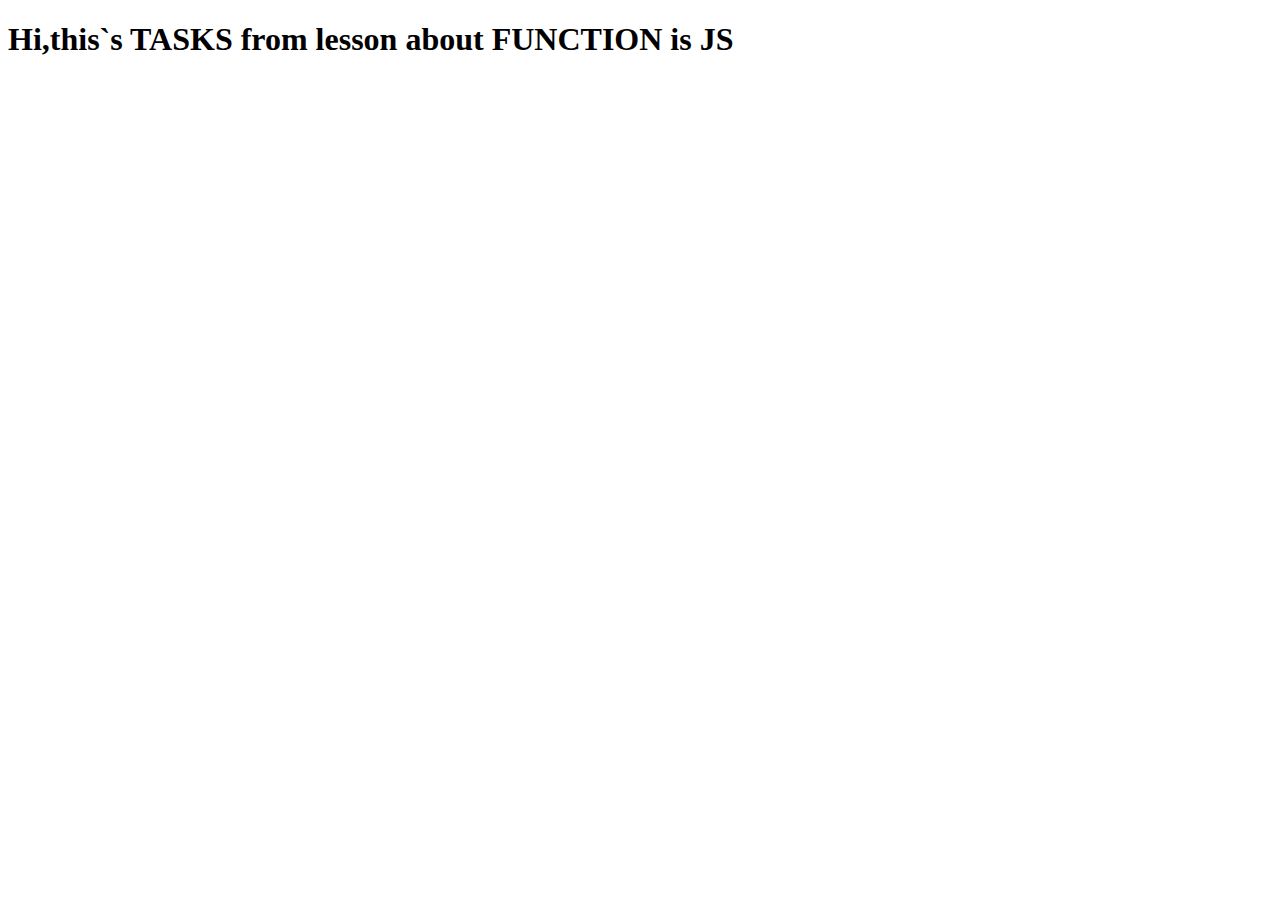
<file: lesson-06-Functions/index.html>
<!DOCTYPE html>
<html lang="en">
  <head>
    <meta charset="UTF-8" />
    <meta http-equiv="X-UA-Compatible" content="IE=edge" />
    <meta name="viewport" content="width=device-width, initial-scale=1.0" />
    <title>HomeWork</title>
  </head>
  <body>
    <h1>Hi,this`s TASKS from lesson about FUNCTION is JS</h1>
    <script src="tasksPresentation.js"></script>
    <script src="game.js"></script>
    <script src="tasksGDoc.js"></script>
  </body>
</html>
</file>
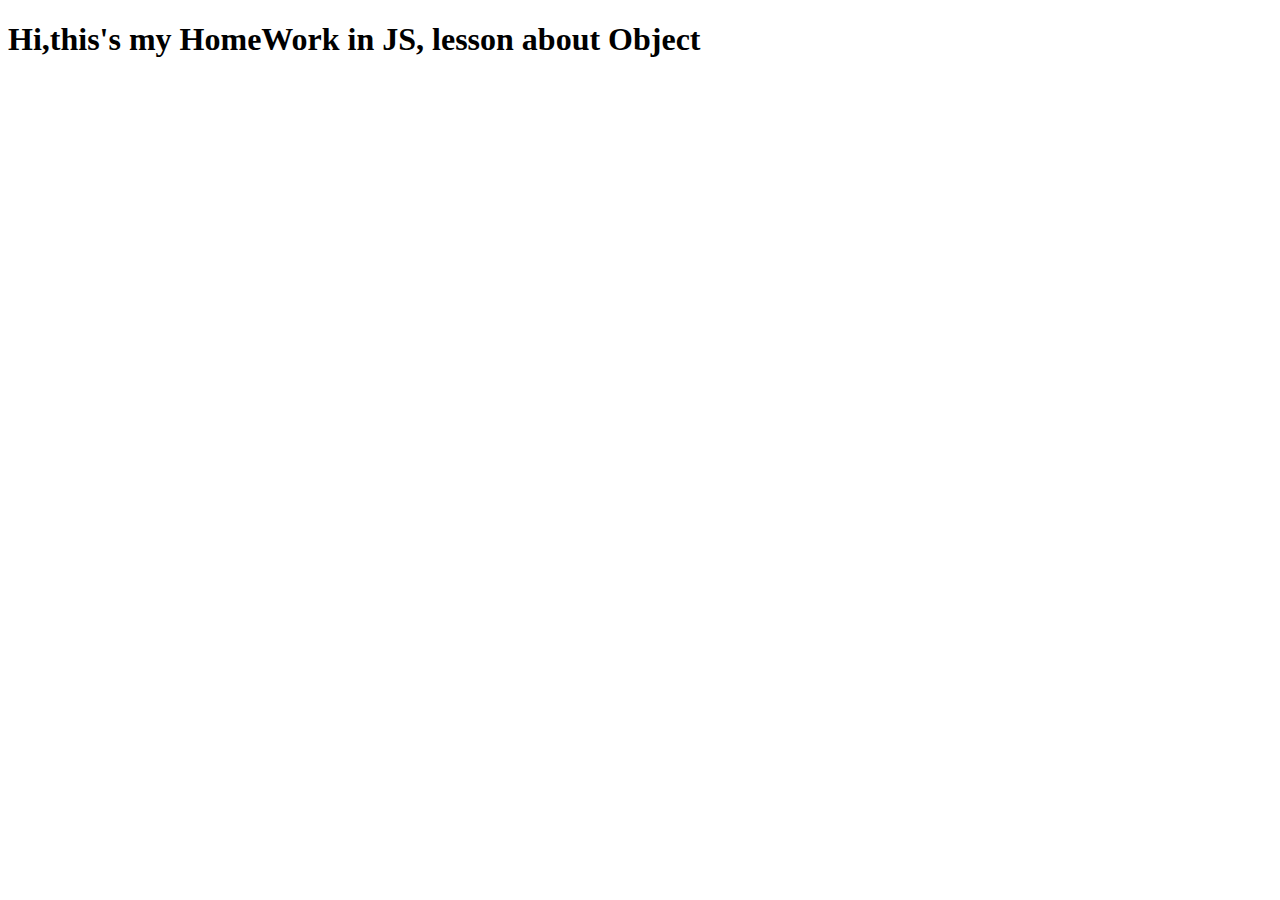
<file: lesson-07-Object/index.html>
<!DOCTYPE html>
<html lang="en">
  <head>
    <meta charset="UTF-8" />
    <meta http-equiv="X-UA-Compatible" content="IE=edge" />
    <meta name="viewport" content="width=device-width, initial-scale=1.0" />
    <title>HomeWork_7_Object</title>
  </head>
  <body>
    <h1>Hi,this's my HomeWork in JS, lesson about Object</h1>
    <script src="GTasks.js"></script>
    <script src="tasksPresentation.js"></script>
  </body>
</html>
</file>
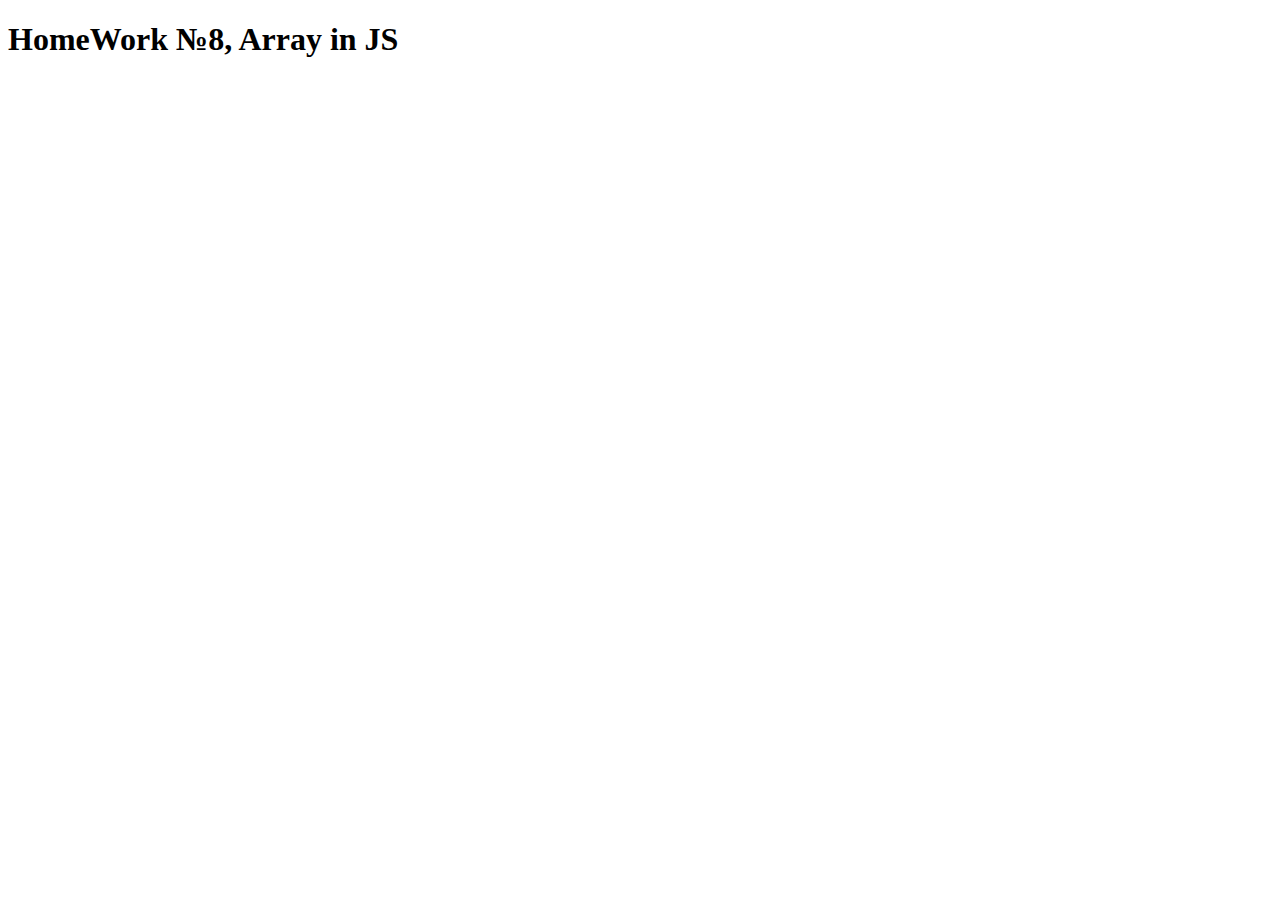
<file: lesson-08-Array/index.html>
<!DOCTYPE html>
<html lang="en">
  <head>
    <meta charset="UTF-8" />
    <meta http-equiv="X-UA-Compatible" content="IE=edge" />
    <meta name="viewport" content="width=device-width, initial-scale=1.0" />
    <title>HomeWork 8 Array</title>
  </head>
  <body>
    <h1>HomeWork №8, Array in JS</h1>
    <!-- <script src="tasksFromPresentation.js"></script> -->
    <script src="tasksGDoc.js"></script>
  </body>
</html>
</file>
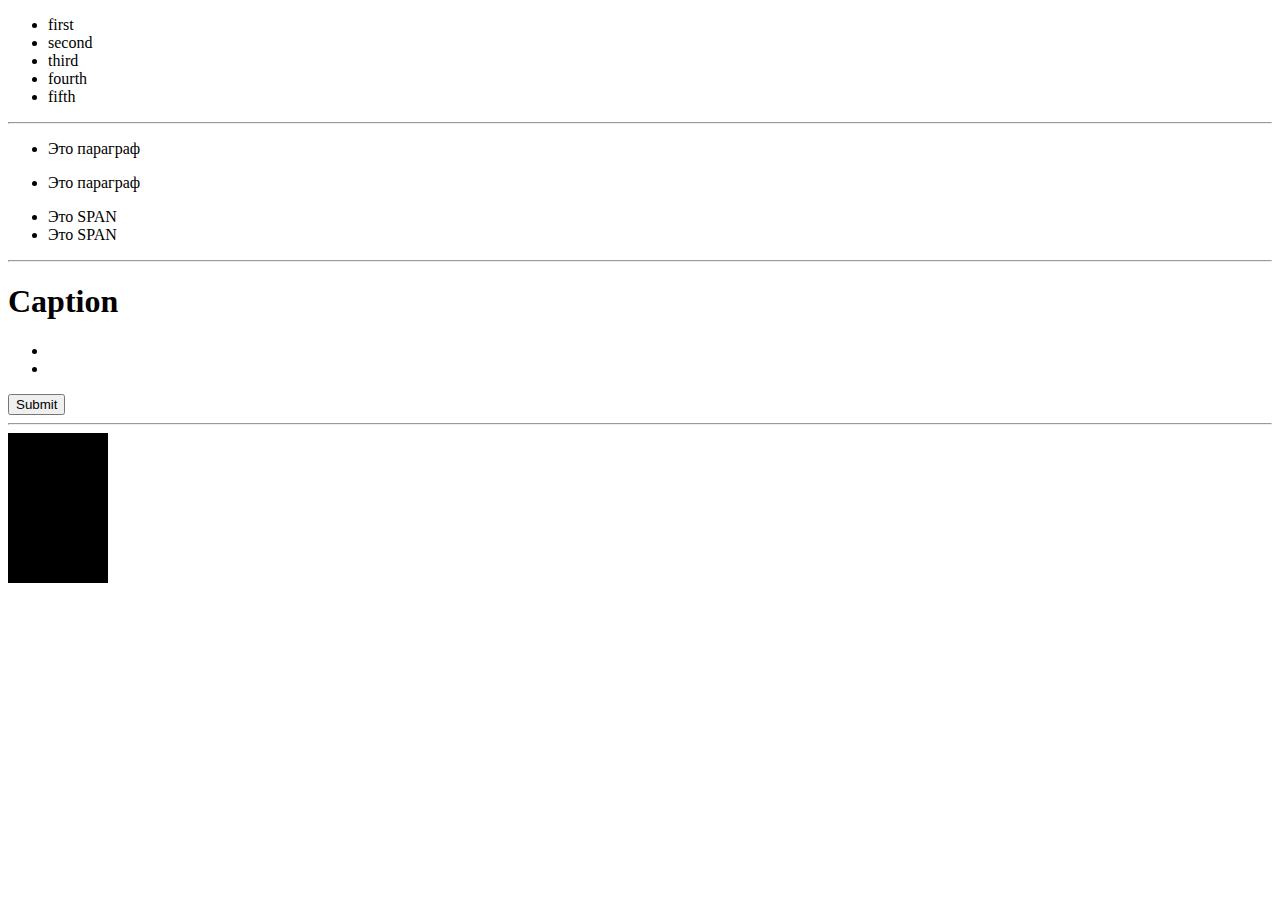
<file: lesson-11-DOM/index.html>
<!DOCTYPE html>
<html lang="en">
  <head>
    <meta charset="UTF-8" />
    <meta http-equiv="X-UA-Compatible" content="IE=edge" />
    <meta name="viewport" content="width=device-width, initial-scale=1.0" />
    <link rel="stylesheet" href="style.css" />
    <title>Document</title>
  </head>
  <body>
    <ul id="task1">
      <li>first</li>
      <li>second</li>
      <li>third</li>
      <li>fourth</li>
      <li>fifth</li>
    </ul>
    <hr />
    <ul id="task2">
      <li><p></p></li>
      <li><p></p></li>
      <li><span></span></li>
      <li><span></span></li>
    </ul>
    <hr />
    <script src="index.js"></script>
  </body>
</html>
</file>
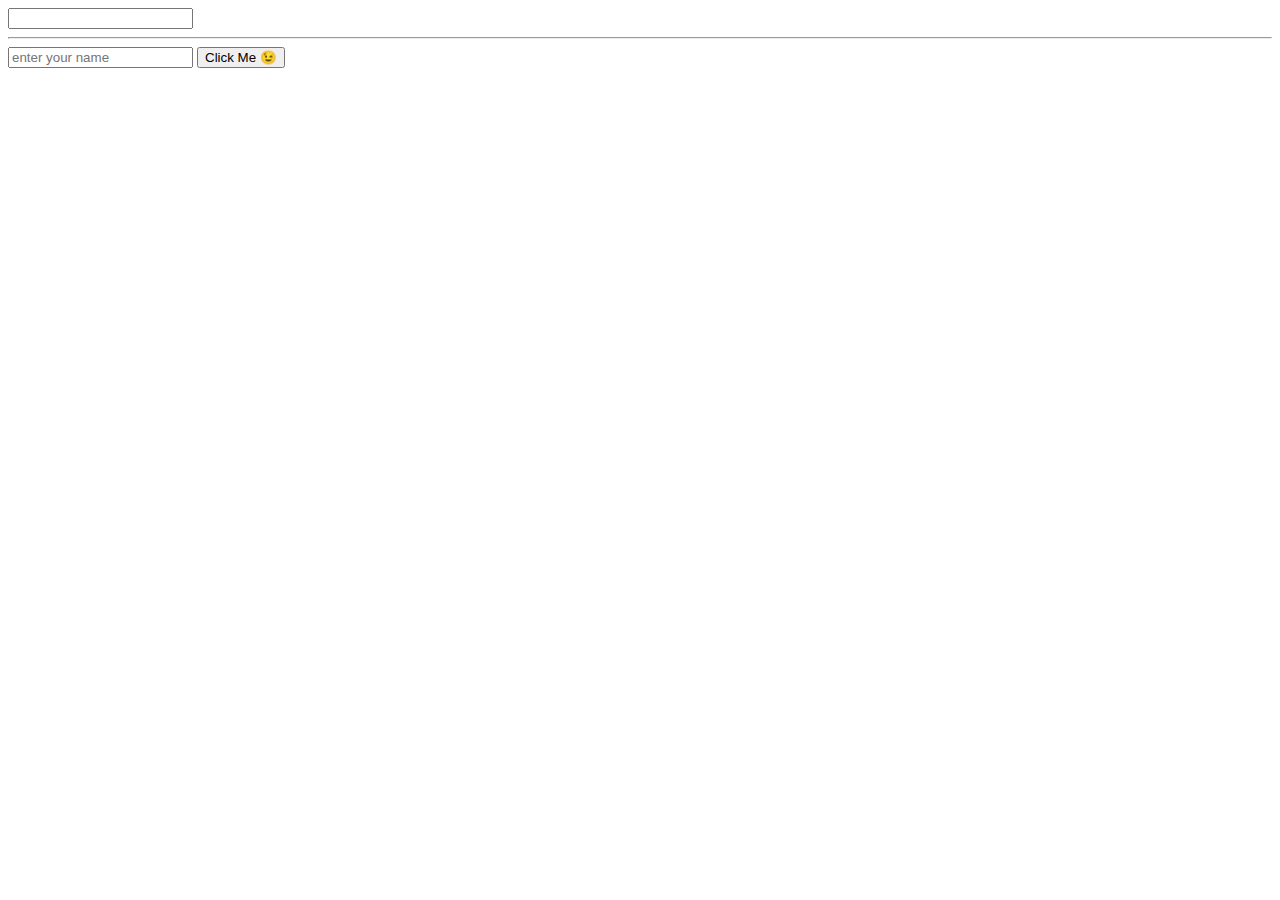
<file: lesson-13-Modules/index.html>
<!DOCTYPE html>
<html lang="en">
  <head>
    <meta charset="UTF-8" />
    <meta http-equiv="X-UA-Compatible" content="IE=edge" />
    <meta name="viewport" content="width=device-width, initial-scale=1.0" />
    <title>Lesson 13 Modules</title>
    <link rel="stylesheet" href="style.css" />
  </head>
  <body>
    <input type="text" />
    <hr />
    <input id="inpTask2" type="text" placeholder="enter your name" />
    <button id="bntTask2">Click Me &#128521</button>
    <script src="index.js"></script>
    <script type="module" src="index.js"></script>
  </body>
</html>
</file>
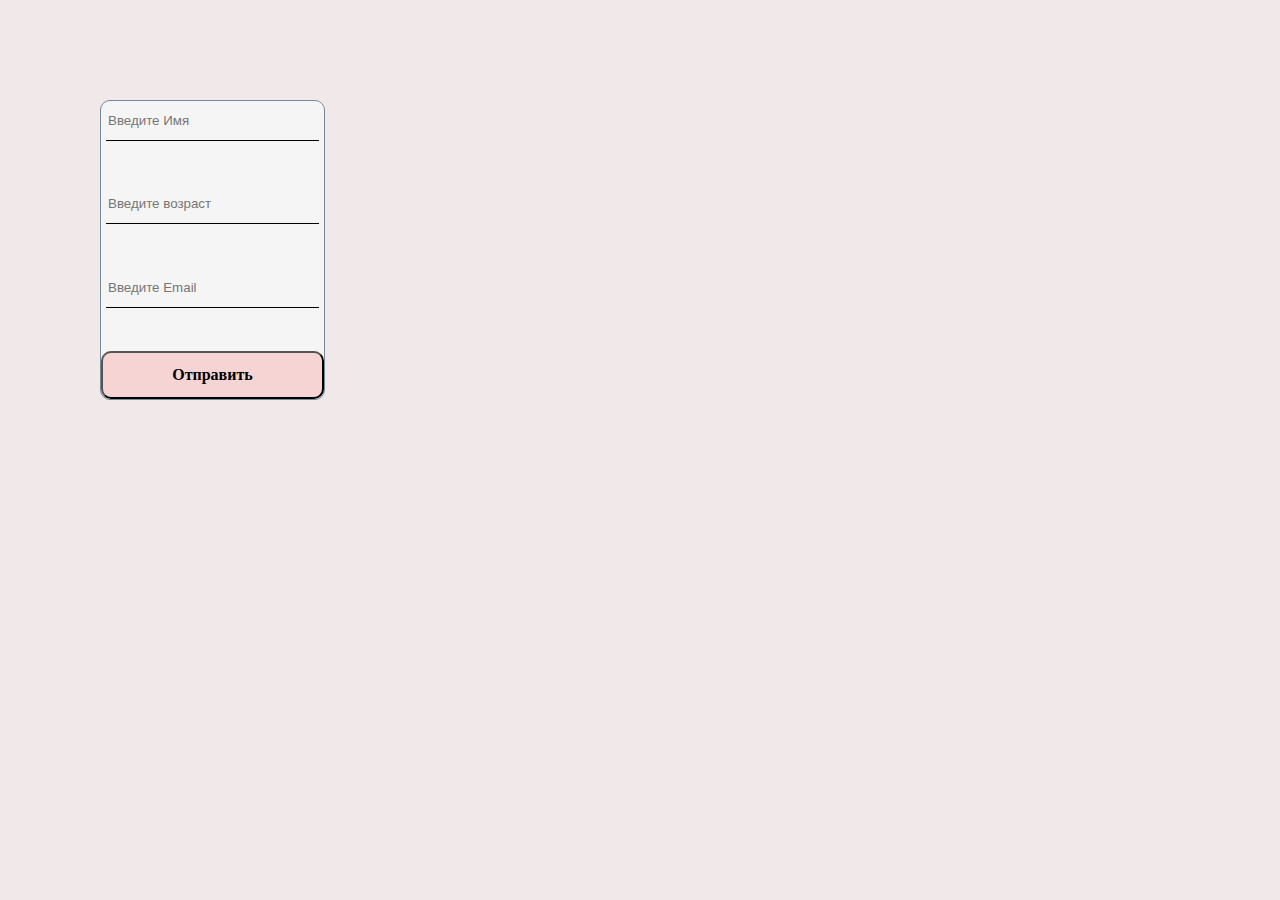
<file: lesson-14-WebStorage/index.html>
<!DOCTYPE html>
<html lang="en">
  <head>
    <meta charset="UTF-8" />
    <meta http-equiv="X-UA-Compatible" content="IE=edge" />
    <meta name="viewport" content="width=device-width, initial-scale=1.0" />
    <link rel="stylesheet" href="style.css" />
    <title>Lesson 14 WEB Storage</title>
  </head>
  <body>
    <form name="userInfo">
      <input name="firstName" type="text" placeholder="Введите Имя" />
      <input name="age" type="text" placeholder="Введите возраст" />
      <input name="email" type="email" placeholder="Введите Email" />
      <button id="userBtn" class="btn">Отправить</button>
    </form>
    <script src="index.js"></script>
  </body>
</html>
</file>
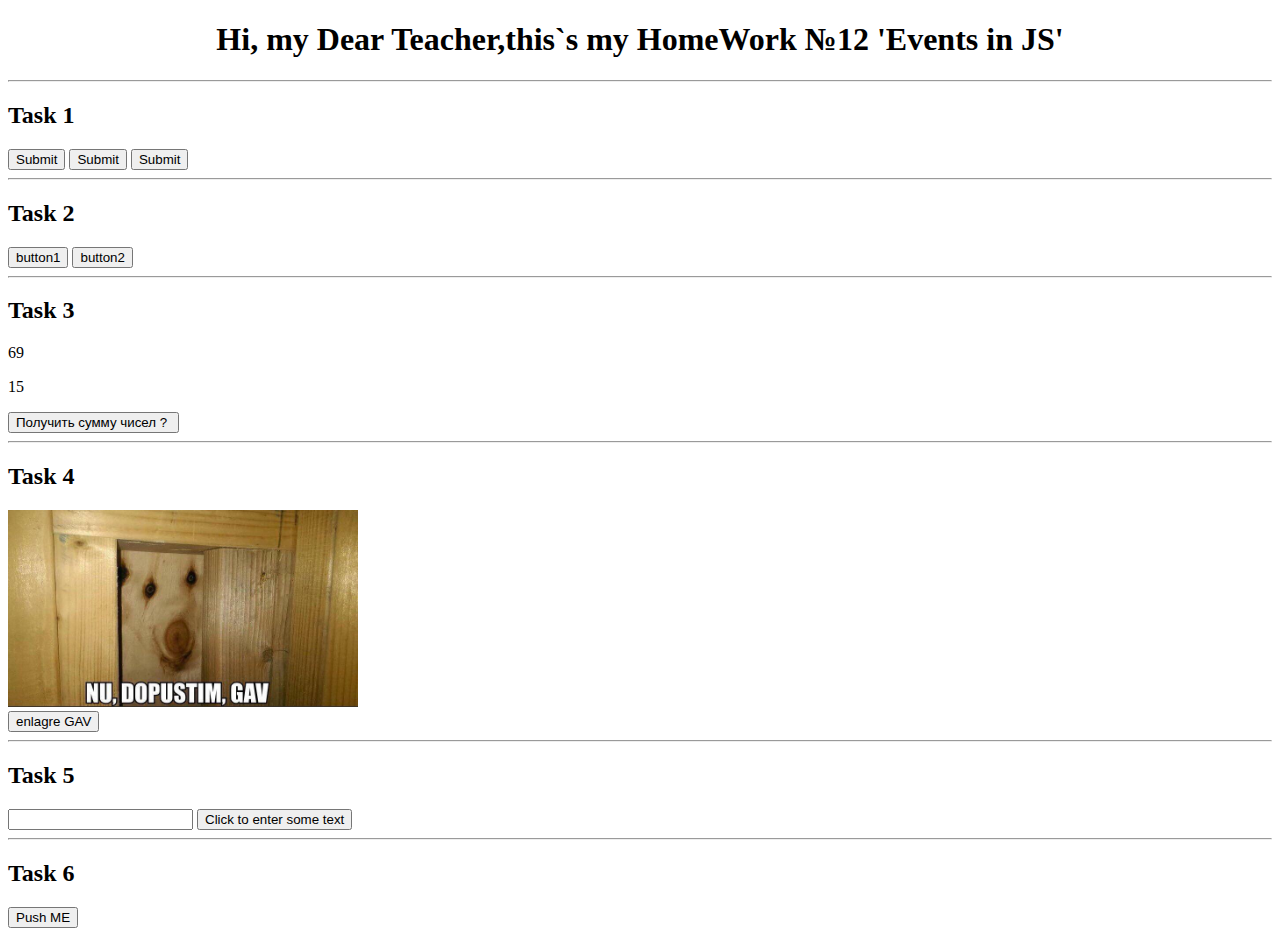
<file: lesson-12-Events/TasksPresentation/index.html>
<!DOCTYPE html>
<html lang="en">
  <head>
    <meta charset="UTF-8" />
    <meta http-equiv="X-UA-Compatible" content="IE=edge" />
    <meta name="viewport" content="width=device-width, initial-scale=1.0" />
    <title>HomeWork 12 Events is JS</title>
  </head>
  <body>
    <h1 style="text-align: center">
      Hi, my Dear Teacher,this`s my HomeWork №12 'Events in JS'
    </h1>
    <hr />
    <h2>Task 1</h2>
    <input id="button1" type="submit" />
    <input id="button2" type="submit" />
    <input id="button3" type="submit" />
    <hr />
    <h2>Task 2</h2>
    <input id="button4" type="submit" value="button1" />
    <input id="button5" type="submit" value="button2" />
    <hr />
    <h2>Task 3</h2>
    <p id="numOne">69</p>
    <p id="numTwo">15</p>
    <input id="buttonSum" type="button" value="Получить сумму чисел ? " />
    <hr />
    <h2>Task 4</h2>
    <img src="./1.jpg" alt="GAV" width="350" />
    <br />
    <input class="button" type="button" value="enlagre GAV" />
    <hr />
    <h2>Task 5</h2>
    <input id="inputText" type="text" />
    <button id="buttonText">Click to enter some text</button>
    <hr />
    <h2>Task 6</h2>
    <ul id="list" style="display: none">
      <li>text 1</li>
      <li>text 2</li>
      <li>text 3</li>
    </ul>
    <button id="listButton">Push ME</button>
    <script src="tasksPresentation.js"></script>
  </body>
</html>
</file>
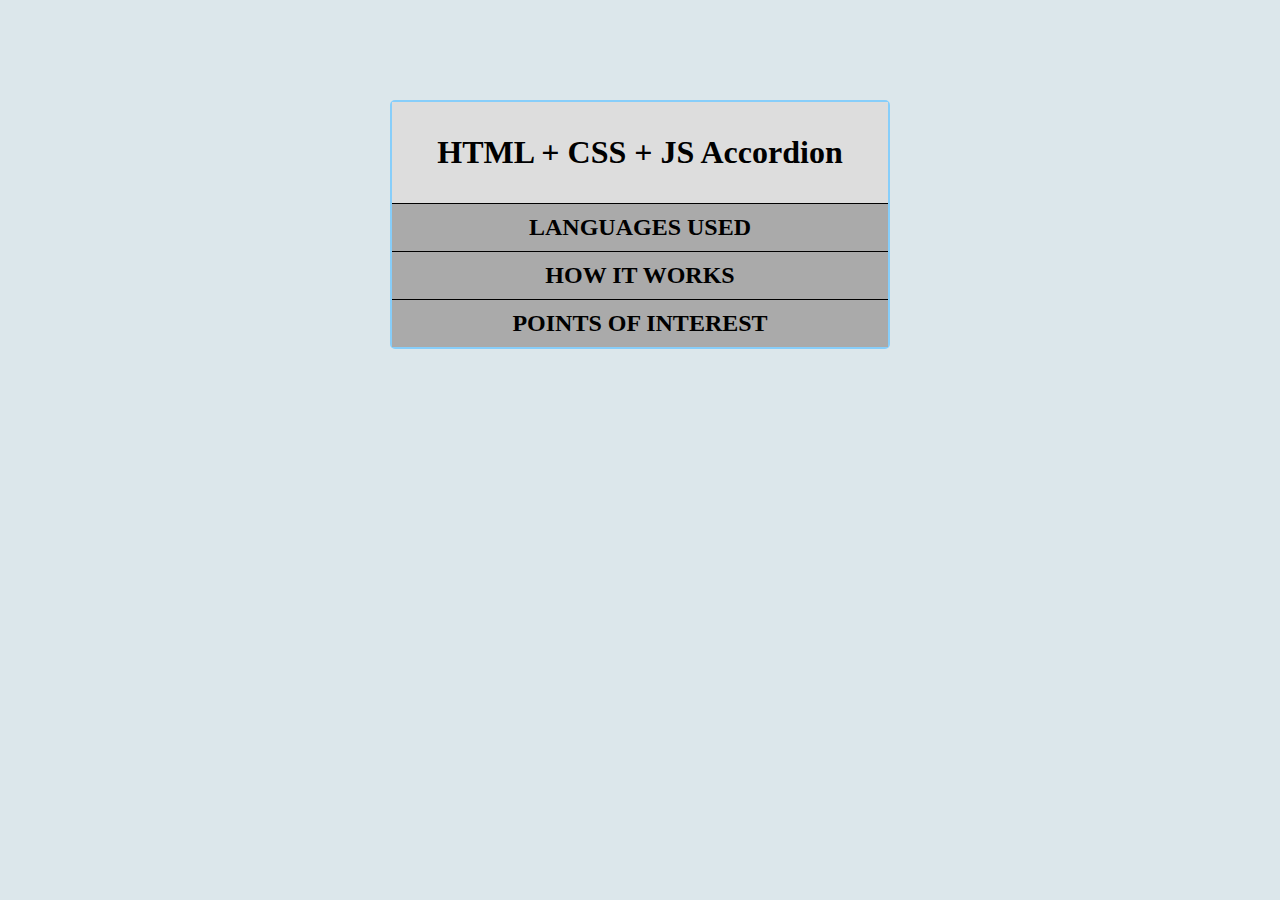
<file: lesson-12-Events/Accordion/accordion.html>
<!DOCTYPE html>
<html lang="en">
  <head>
    <meta charset="UTF-8" />
    <meta http-equiv="X-UA-Compatible" content="IE=edge" />
    <meta name="viewport" content="width=device-width, initial-scale=1.0" />
    <link rel="stylesheet" href="accordion.css" />
    <title>Accordion</title>
  </head>
  <body>
    <div id="accordion" class="accordionWrapper">
      <h1 class="mainHeader">HTML + CSS + JS Accordion</h1>
      <div class="wrapper_item">
        <h2 class="header">Languages Used</h2>
        <div class="content">
          <p>
            Lorem, ipsum dolor sit amet consectetur adipisicing elit.
            Consequuntur, dolores inventore facilis autem reprehenderit nemo ex
            alias. Mollitia ipsum, illum aliquid itaque reiciendis quis
            distinctio consequatur non ex adipisci laboriosam magni, libero
            deserunt. Consequatur distinctio, fugiat corrupti ad dolorem
            sapiente.
          </p>
          <p>
            Lorem ipsum dolor sit amet consectetur adipisicing elit. Similique,
            laborum.
          </p>
        </div>
      </div>
      <div class="wrapper_item">
        <h2 class="header">How it Works</h2>
        <p class="content">
          Lorem ipsum dolor sit amet consectetur adipisicing elit. Adipisci sint
          quos repellat necessitatibus totam impedit, ducimus vel labore nostrum
          ipsam voluptatem, aliquid praesentium aut tempora et. Fugiat rerum
          quam, eius voluptatum itaque expedita ab enim asperiores maxime?
          Perferendis, quod ex!
        </p>
      </div>
      <div class="wrapper_item">
        <h2 class="header">Points of Interest</h2>
        <p class="content">
          Lorem ipsum dolor sit amet consectetur adipisicing elit. Fuga laborum
          minima quasi nulla numquam corrupti sapiente amet, voluptatibus quis
          expedita quos, repudiandae voluptates perspiciatis. Ullam dignissimos
          odio iusto vero maiores quidem. A hic sapiente ut laborum aliquid cum
          repudiandae est.
        </p>
      </div>
    </div>
    <script src="accordion.js"></script>
  </body>
</html>
</file>
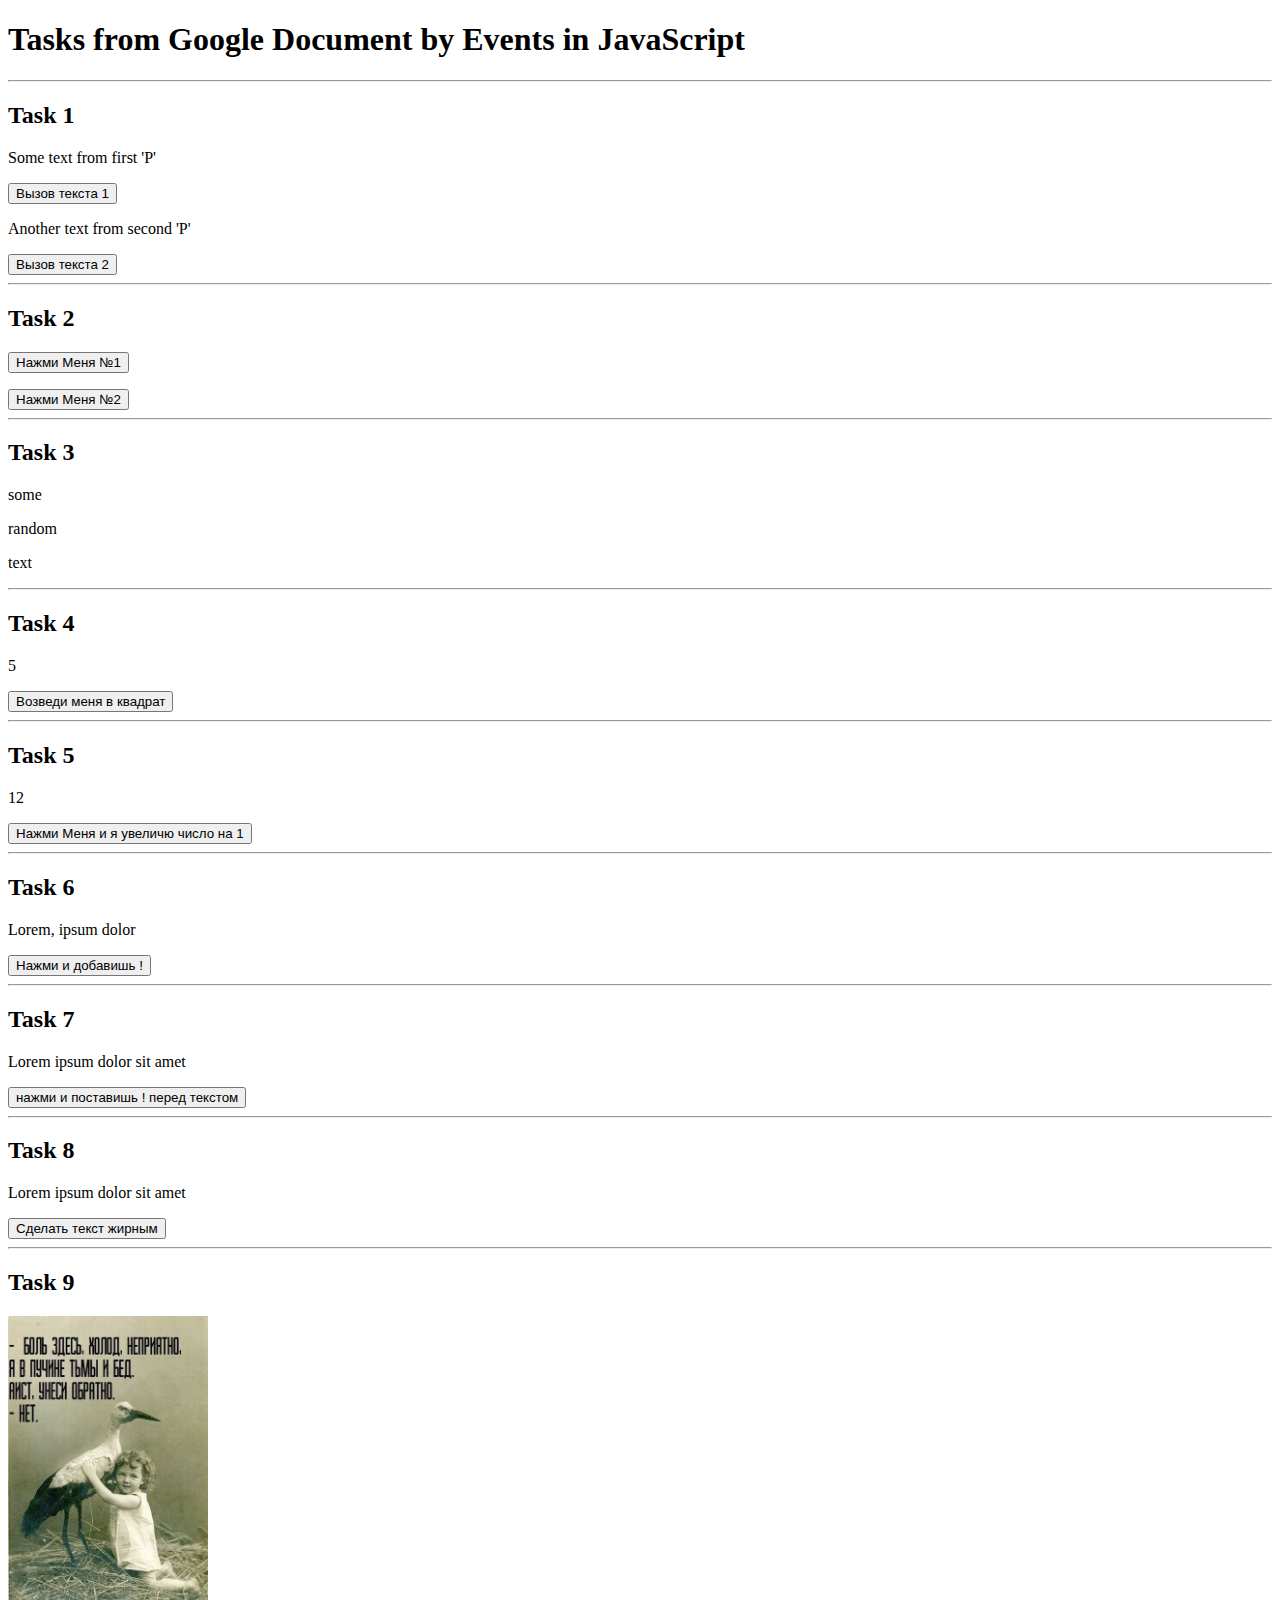
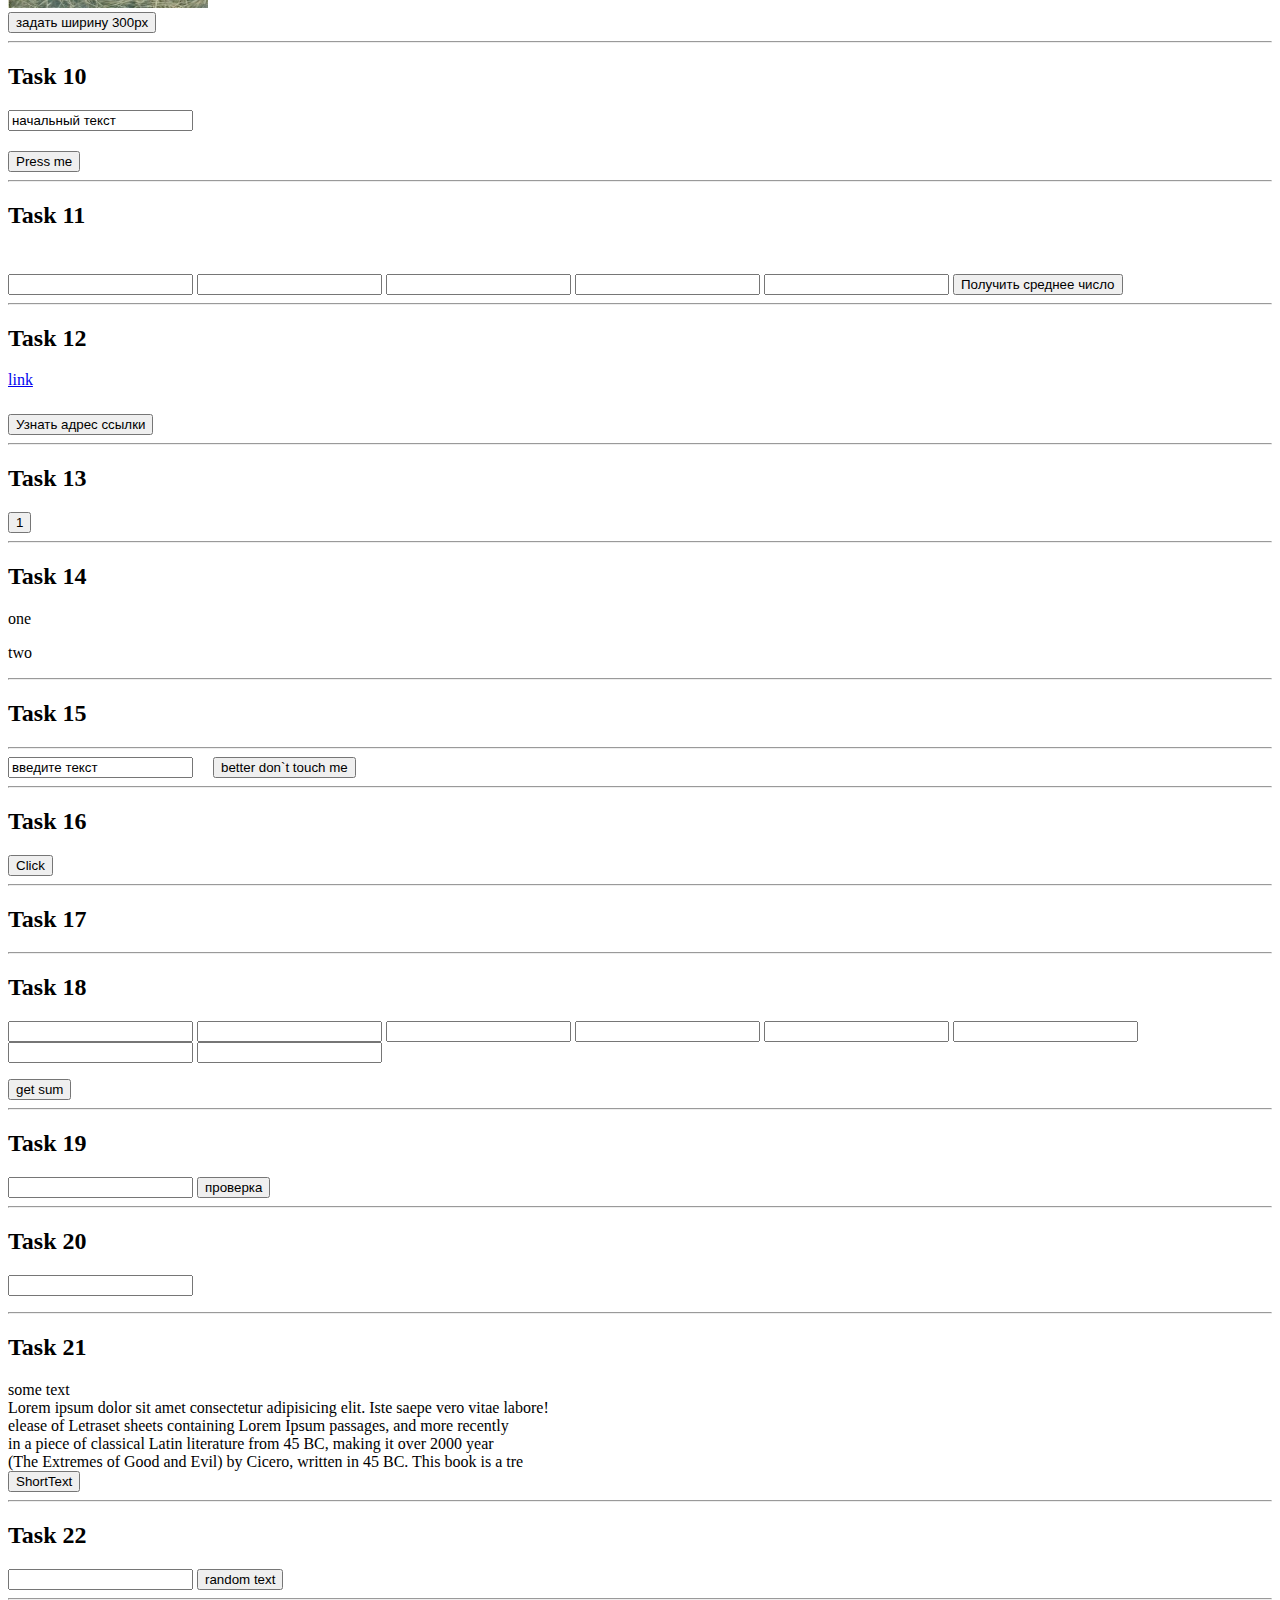
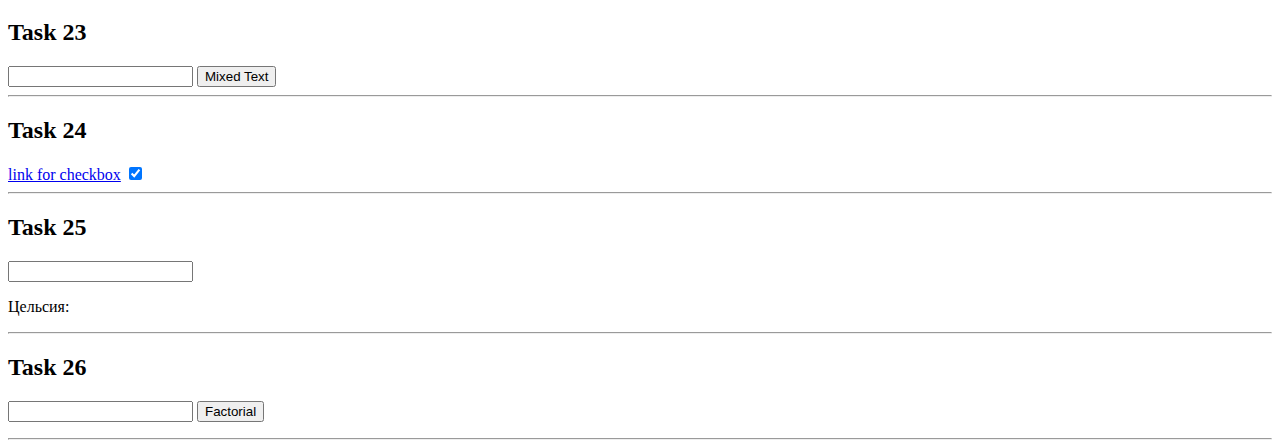
<file: lesson-12-Events/GoogleTasks/main.html>
<!DOCTYPE html>
<html lang="en">
  <head>
    <meta charset="UTF-8" />
    <meta http-equiv="X-UA-Compatible" content="IE=edge" />
    <meta name="viewport" content="width=device-width, initial-scale=1.0" />
    <title>Home Work #12 Events JS GDoc</title>
  </head>
  <body>
    <h1>Tasks from Google Document by Events in JavaScript</h1>
    <hr />
    <h2>Task 1</h2>
    <p id="textPOne">Some text from first 'P'</p>
    <button id="btn1">Вызов текcта 1</button>
    <p id="textPTwo">Another text from second 'P'</p>
    <button id="btn2">Вызов текcта 2</button>
    <hr />
    <h2>Task 2</h2>
    <p id="textHello"></p>
    <button id="btnHello">Нажми Меня №1</button>
    <p id="textBy"></p>
    <button id="btnBy">Нажми Меня №2</button>
    <hr />
    <h2>Task 3</h2>
    <p id="putOne">some</p>
    <p id="putTwo">random</p>
    <p id="putThree">text</p>
    <hr />
    <h2>Task 4</h2>
    <p id="textPow">5</p>
    <button id="btnPow">Возведи меня в квадрат</button>
    <hr />
    <h2>Task 5</h2>
    <p id="textPlus">12</p>
    <button id="btnPlus">Нажми Меня и я увеличю число на 1</button>
    <hr />
    <h2>Task 6</h2>
    <p id="textTask">Lorem, ipsum dolor</p>
    <button id="btnTask">Нажми и добавишь !</button>
    <hr />
    <h2>Task 7</h2>
    <p id="textTaskSeven">Lorem ipsum dolor sit amet</p>
    <button id="btnTaskSeven">нажми и поставишь ! перед текстом</button>
    <hr />
    <h2>Task 8</h2>
    <p id="textBold">Lorem ipsum dolor sit amet</p>
    <button id="btnBold">Сделать текст жирным</button>
    <hr />
    <h2>Task 9</h2>
    <img id="pic" src="2.jpg" alt="" width="200" />
    <br />
    <button id="picEnlarge">задать ширину 300px</button>
    <hr />
    <h2>Task 10</h2>
    <input id="enterText" type="text" value="начальный текст" />
    <br />
    <button id="btnText" style="margin-top: 20px">Press me</button>
    <hr />
    <h2>Task 11</h2>
    <input id="numOne" type="text" />
    <input id="numTwo" type="text" />
    <input id="numTree" type="text" />
    <input id="numFour" type="text" />
    <input id="numFive" type="text" />
    <button id="numSum" style="margin-top: 25px">Получить среднее число</button>
    <hr />
    <h2>Task 12</h2>
    <a id="link" href="https://www.youtube.com/">link</a>
    <br />
    <button id="btnLink" style="margin-top: 25px">Узнать адрес ссылки</button>
    <hr />
    <h2>Task 13</h2>
    <button id="bntPlus">1</button>
    <hr />
    <h2>Task 14</h2>
    <p id="textOne14">one</p>
    <p id="textTwo14">two</p>
    <hr />
    <h2>Task 15</h2>
    <hr />
    <input id="inp" type="text" value="введите текст" />
    <button id="btnValue" style="margin-left: 1rem">
      better don`t touch me
    </button>
    <hr />
    <h2>Task 16</h2>
    <button id="btnClick">Click</button>
    <hr />
    <h2>Task 17</h2>
    <p class="task17"></p>
    <p class="task17"></p>
    <p class="task17"></p>
    <p class="task17"></p>
    <p class="task17"></p>
    <p class="task17"></p>
    <p class="task17"></p>
    <p class="task17"></p>
    <hr />
    <h2>Task 18</h2>
    <input type="text" class="inpTask18" />
    <input type="text" class="inpTask18" />
    <input type="text" class="inpTask18" />
    <input type="text" class="inpTask18" />
    <input type="text" class="inpTask18" />
    <input type="text" class="inpTask18" />
    <input type="text" class="inpTask18" />
    <input type="text" class="inpTask18" />
    <p id="sumInputs"></p>
    <button id="sumBtn">get sum</button>
    <hr />
    <h2>Task 19</h2>
    <input type="text" id="word" />
    <button id="wordBtn">проверка</button>
    <hr />
    <h2>Task 20</h2>
    <input type="text" id="countryInp" />
    <p id="country"></p>
    <hr />
    <h2>Task 21</h2>
    <div class="divTask21">some text</div>
    <div class="divTask21">
      Lorem ipsum dolor sit amet consectetur adipisicing elit. Iste saepe vero
      vitae labore!
    </div>
    <div class="divTask21">
      elease of Letraset sheets containing Lorem Ipsum passages, and more
      recently
    </div>
    <div class="divTask21">
      in a piece of classical Latin literature from 45 BC, making it over 2000
      year
    </div>
    <div class="divTask21">
      (The Extremes of Good and Evil) by Cicero, written in 45 BC. This book is
      a tre
    </div>
    <button id="shortBtn">ShortText</button>
    <hr />
    <h2>Task 22</h2>
    <input type="text" id="loremInp" />
    <button id="loremBtn">random text</button>
    <hr />
    <h2>Task 23</h2>
    <input type="text" id="inpMix" />
    <button id="btnMix">Mixed Text</button>
    <hr />
    <h2>Task 24</h2>
    <a href="javascript:;" id="linkCheck">link for checkbox</a>
    <input type="checkbox" name="" id="inpCheck" checked />
    <hr />
    <h2>Task 25</h2>
    <input type="text" id="tempF" />
    <p>Цельсия: <span id="tempC"></span></p>
    <hr />
    <h2>Task 26</h2>
    <input type="text" id="inpFCT" />
    <button id="bntFCT">Factorial</button>
    <p id="parFCT"></p>
    <hr />
    <script src="tasksGDoc.js"></script>
  </body>
</html>
</file>
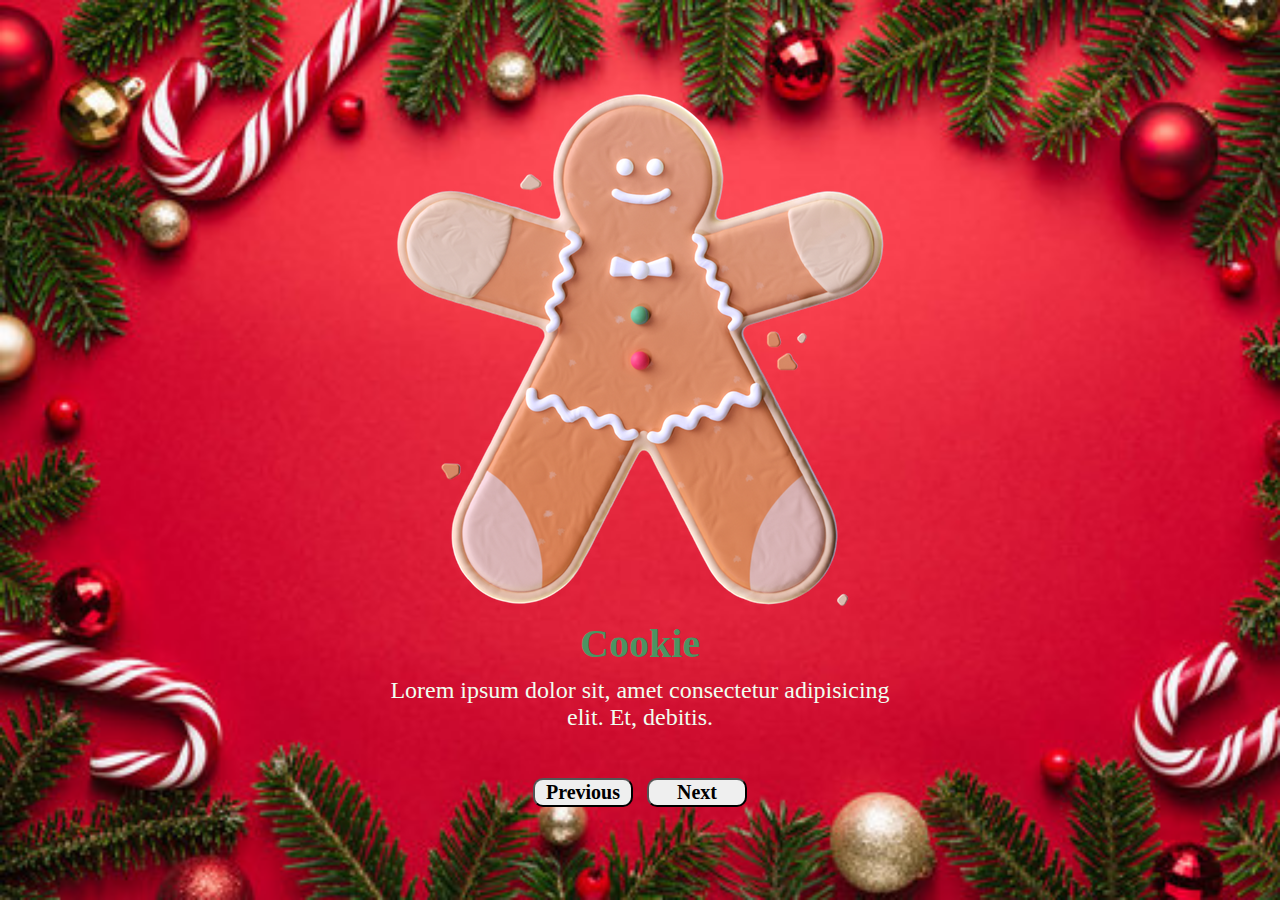
<file: lesson-12-Events/Slider/slider.html>
<!DOCTYPE html>
<html lang="en">
  <head>
    <meta charset="UTF-8" />
    <meta http-equiv="X-UA-Compatible" content="IE=edge" />
    <meta name="viewport" content="width=device-width, initial-scale=1.0" />
    <link rel="stylesheet" href="slider.css" />
    <title>Slider Task</title>
  </head>
  <body>
    <div class="wrapper">
      <div class="slider">
        <div class="slider_line">
          <div class="slider_item">
            <img src="imgs/cookie.png" alt="cookie" />
            <h3 class="header_item">Cookie</h3>
            <p class="text_item">
              Lorem ipsum dolor sit, amet consectetur adipisicing elit. Et,
              debitis.
            </p>
          </div>
          <div class="slider_item">
            <img src="imgs/deer.png" alt="deer" />
            <h3 class="header_item">Deer</h3>
            <p class="text_item">
              Lorem ipsum dolor sit amet consectetur adipisicing elit.
              Excepturi, quam.
            </p>
          </div>
          <div class="slider_item">
            <img src="imgs/socks.png" alt="socks" />
            <h3 class="header_item">Socks</h3>
            <p class="text_item">
              Lorem ipsum, dolor sit amet consectetur adipisicing elit.
            </p>
          </div>
          <div class="slider_item">
            <img src="imgs/letter.png" alt="letter" />
            <h3 class="header_item">Letter</h3>
            <p class="text_item">
              Lorem ipsum, dolor sit amet consectetur adipisicing elit. Laborum?
            </p>
          </div>
          <div class="slider_item">
            <img src="imgs/santa.png" alt="santa" />
            <h3 class="header_item">Santa</h3>
            <p class="text_item">
              Lorem ipsum dolor sit amet consectetur, adipisicing elit.
              Blanditiis dicta temporibus fugit quam tempora rem.
            </p>
          </div>
          <div class="slider_item">
            <img src="imgs/sleigh.png" alt="sleigh" />
            <h3 class="header_item">Sleigh</h3>
            <p class="text_item">
              Lorem ipsum dolor sit amet consectetur, adipisicing elit.
              Blanditiis dicta temporibus fugit quam tempora rem.
            </p>
          </div>
        </div>
        <button class="prev_slide">Previous</button>
        <button class="next_slide">Next</button>
      </div>
    </div>
    <script src="slider.js"></script>
  </body>
</html>
</file>
<file: lesson-11-DOM/style.css>
.task4 {
    width: 150px;
    height: 150px;
    text-align: center;
    background-color: black;
}
</file>
<file: lesson-13-Modules/style.css>
.newValue {
    font-size: 1rem;
    font-family: 'Times New Roman', Times, serif;
    font-weight: bold;
    color: green;
}
</file>
<file: lesson-14-WebStorage/style.css>
* {
    margin: 0;
    box-sizing: border-box;
}
body{
    background-color: rgb(241, 233, 233);

}

form {
    margin: 100px 0 0 100px;
    max-width: 225px;
    height: 300px;
    display: flex;
    border-radius: 10px;
    border: 1px solid lightslategray;
    flex-direction: column;
    justify-content: space-between;
    background-color:whitesmoke;
}

input {
    margin: 0 5px;
    height: 2.5rem;
    border: none;
    outline: none;
    border-bottom: 1px solid black;
    background-color: transparent;
}
input:focus {
    border: none;
}

p {
    text-align: center;
    height: 2rem;
    font-family: 'Times New Roman', Times, serif;
    font-size: 1rem;
}

.btn {
    height: 3rem;
    border-radius: 10px;
    background-color: rgb(246, 212, 212);
    font-family: 'Times New Roman', Times, serif;
    font-size: 1rem;
    font-weight: bold;
    cursor: pointer;
    
}
.btn:hover {
    background-color:rgb(224, 155, 155);
}
</file>
<file: lesson-12-Events/Accordion/accordion.css>
* {
    box-sizing: border-box;
    margin: 0 auto ;
    text-align: center;
}
body {
    background-color: #dce7eb;

}

.accordionWrapper{
    margin-top: 100px;
    background-color: white;
    width: 500px;
    border-radius: 5px ;
    border: 2px solid lightskyblue;
    
}

.mainHeader {
    background-color: #ddd;
    padding: 2rem 0;
    user-select: none;
}

.header {
    padding: 10px;
    text-transform: uppercase;
    background-color: #aaa;
    cursor: pointer;
    user-select: none;


}
.header:hover {
    background-color: #ddd;
    color: lightskyblue;
}

.wrapper_item {
    border-top: 1px  solid black;
}
.content{
    display: none;
    overflow: hidden;
    float: none;
    padding: 15px;
}
.open {
    display: block;
    animation: flipdown 0.5s ease both
}


@keyframes flipdown {
    from {
        opacity: 0;
        transform-origin: top center;
        transform: rotateX(-90deg);
    }
    to {
        transform-origin: top center;
        transform: rotateX(0deg);
    }
}
</file>
<file: lesson-12-Events/Slider/slider.css>
* {
    box-sizing: border-box;
    margin: 0;
    /* outline: 1px solid black; */
}
body{
    height: 100vh;
    display: flex;
    align-items: center;
    text-align: center;
    background: url(./imgs/background.jpg) no-repeat ;
    background-size: cover;

}
.wrapper {
    width: 90%;
    max-width: 1280px;
    margin: 0 auto;
    display: flex;
    justify-content: center;
    flex-wrap: wrap ;
    background-color: transparent;
  }

.slider {
    width: 512px;
    overflow: hidden;
    
}
.slider_line {
    position: relative;
    left: 0;
    display: flex;
    width: 2560px;
    transition: 0.5s ease;
}
.header_item {
    margin: 10px 0;
    font-family: Georgia, 'Times New Roman', Times, serif;
    font-size: 2.5rem;
    color: #4c9362;

}

.text_item {
    left: 0;
    font-family:Georgia, Times, 'Times New Roman', serif;
    font-size: 1.5rem;
    color: honeydew;
}

.prev_slide, .next_slide {
    width: 100px;
    margin: 20px 5px 0;
    border-radius: 10px;
    cursor: pointer;
    font-weight: bold;
    font-size: 20px;
    font-family: 'Times New Roman', Times, serif;
}
</file>
